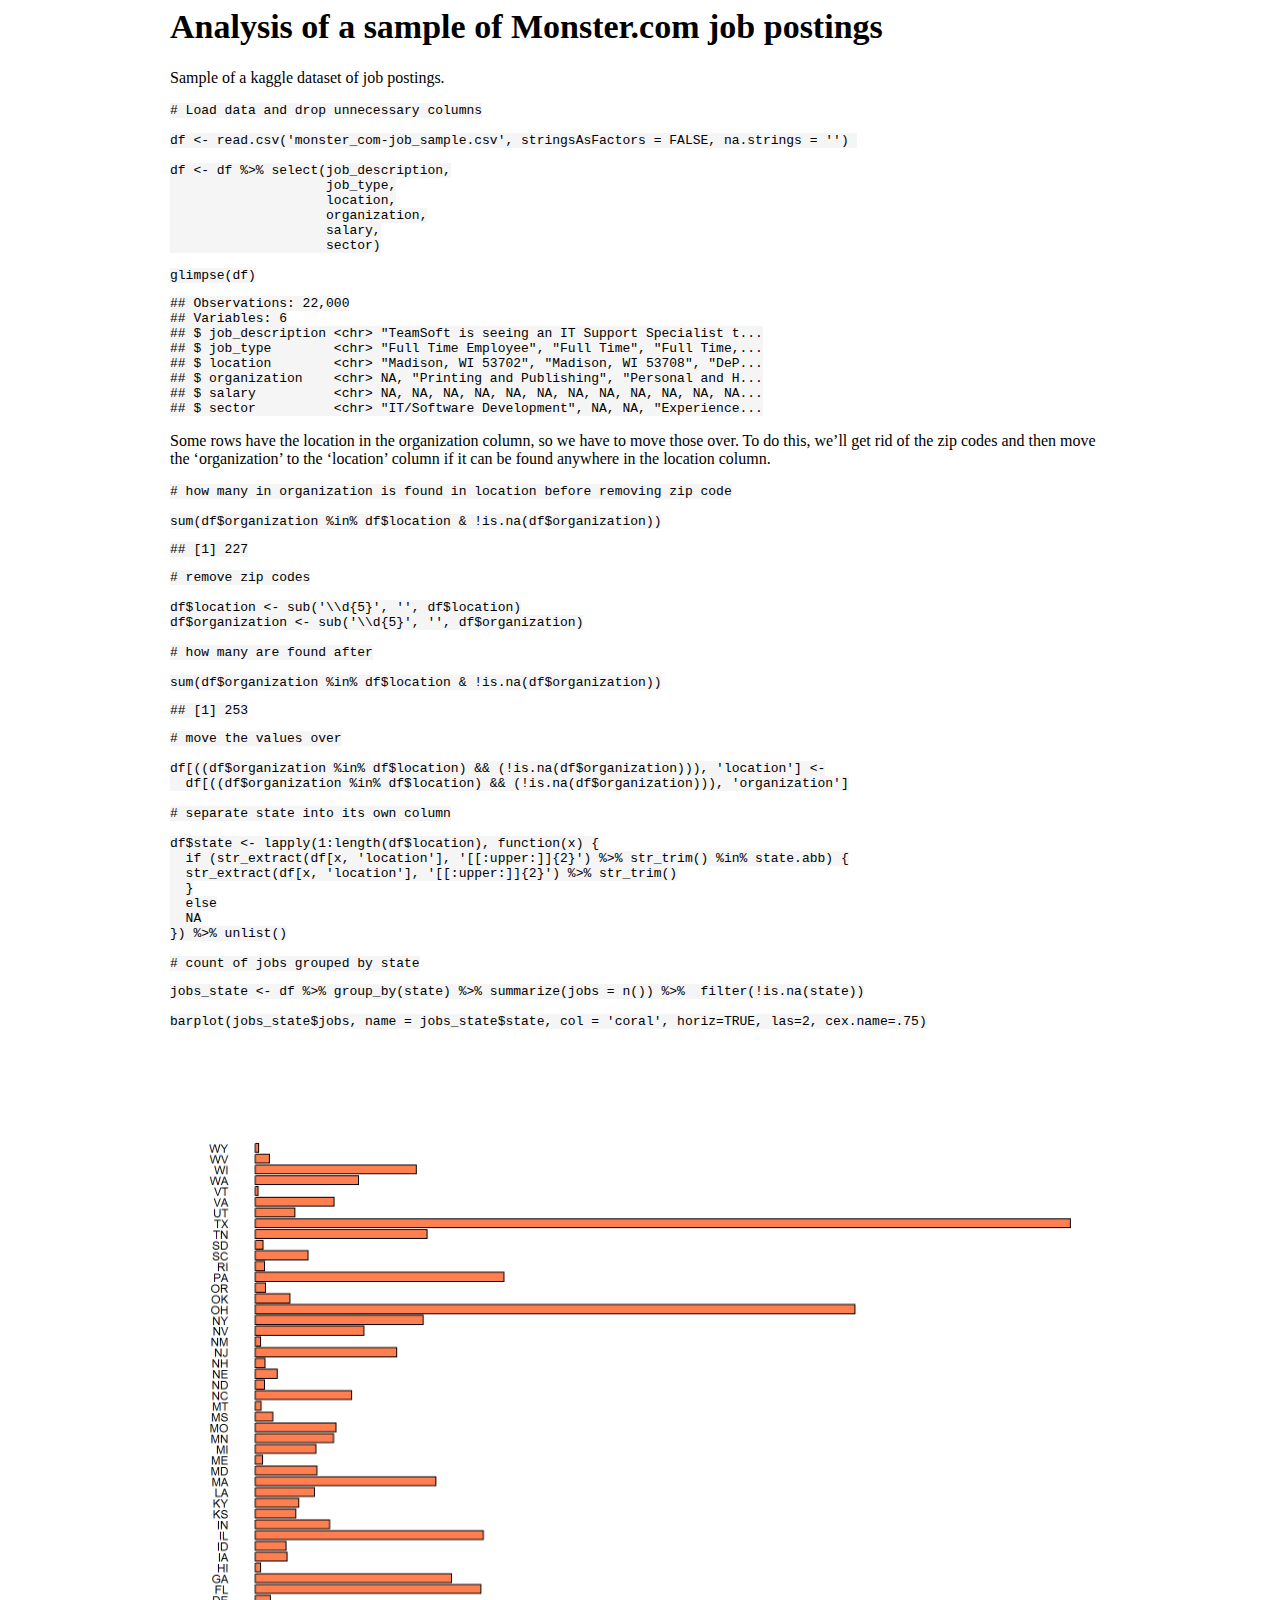
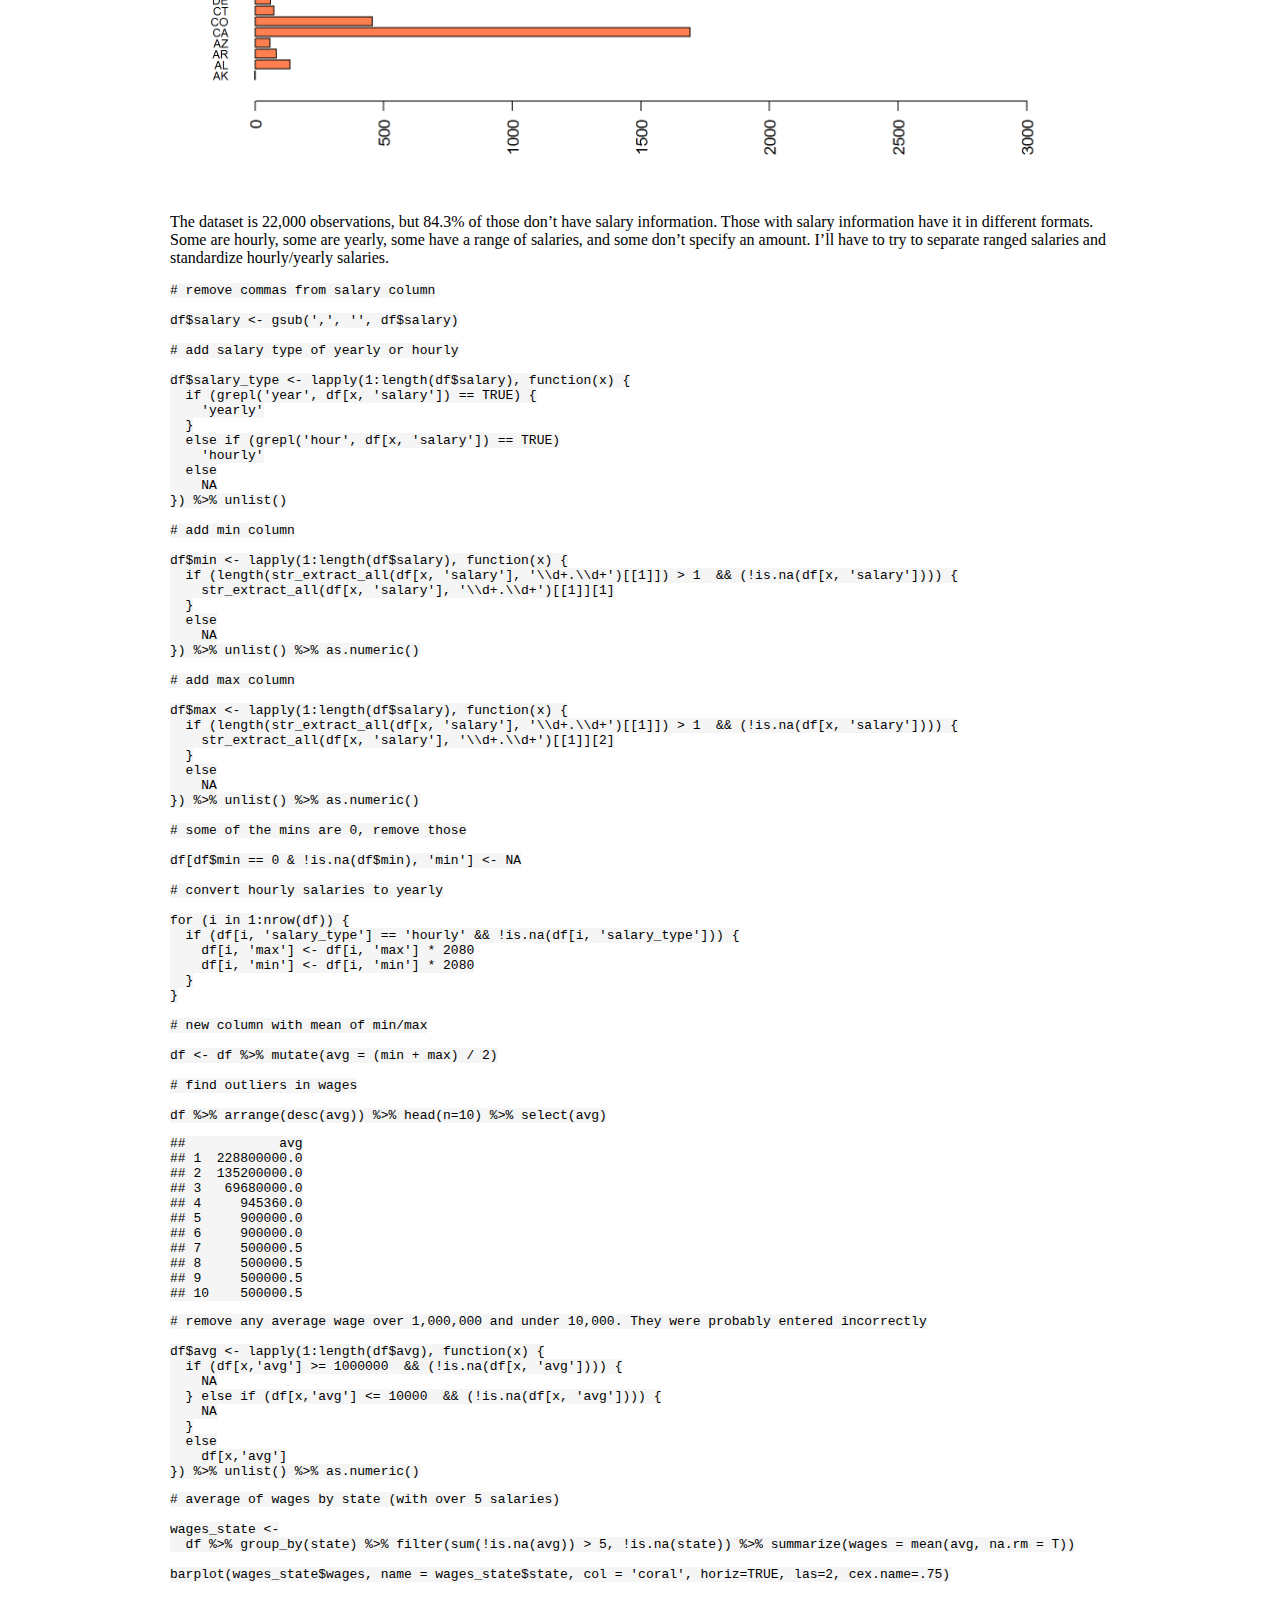
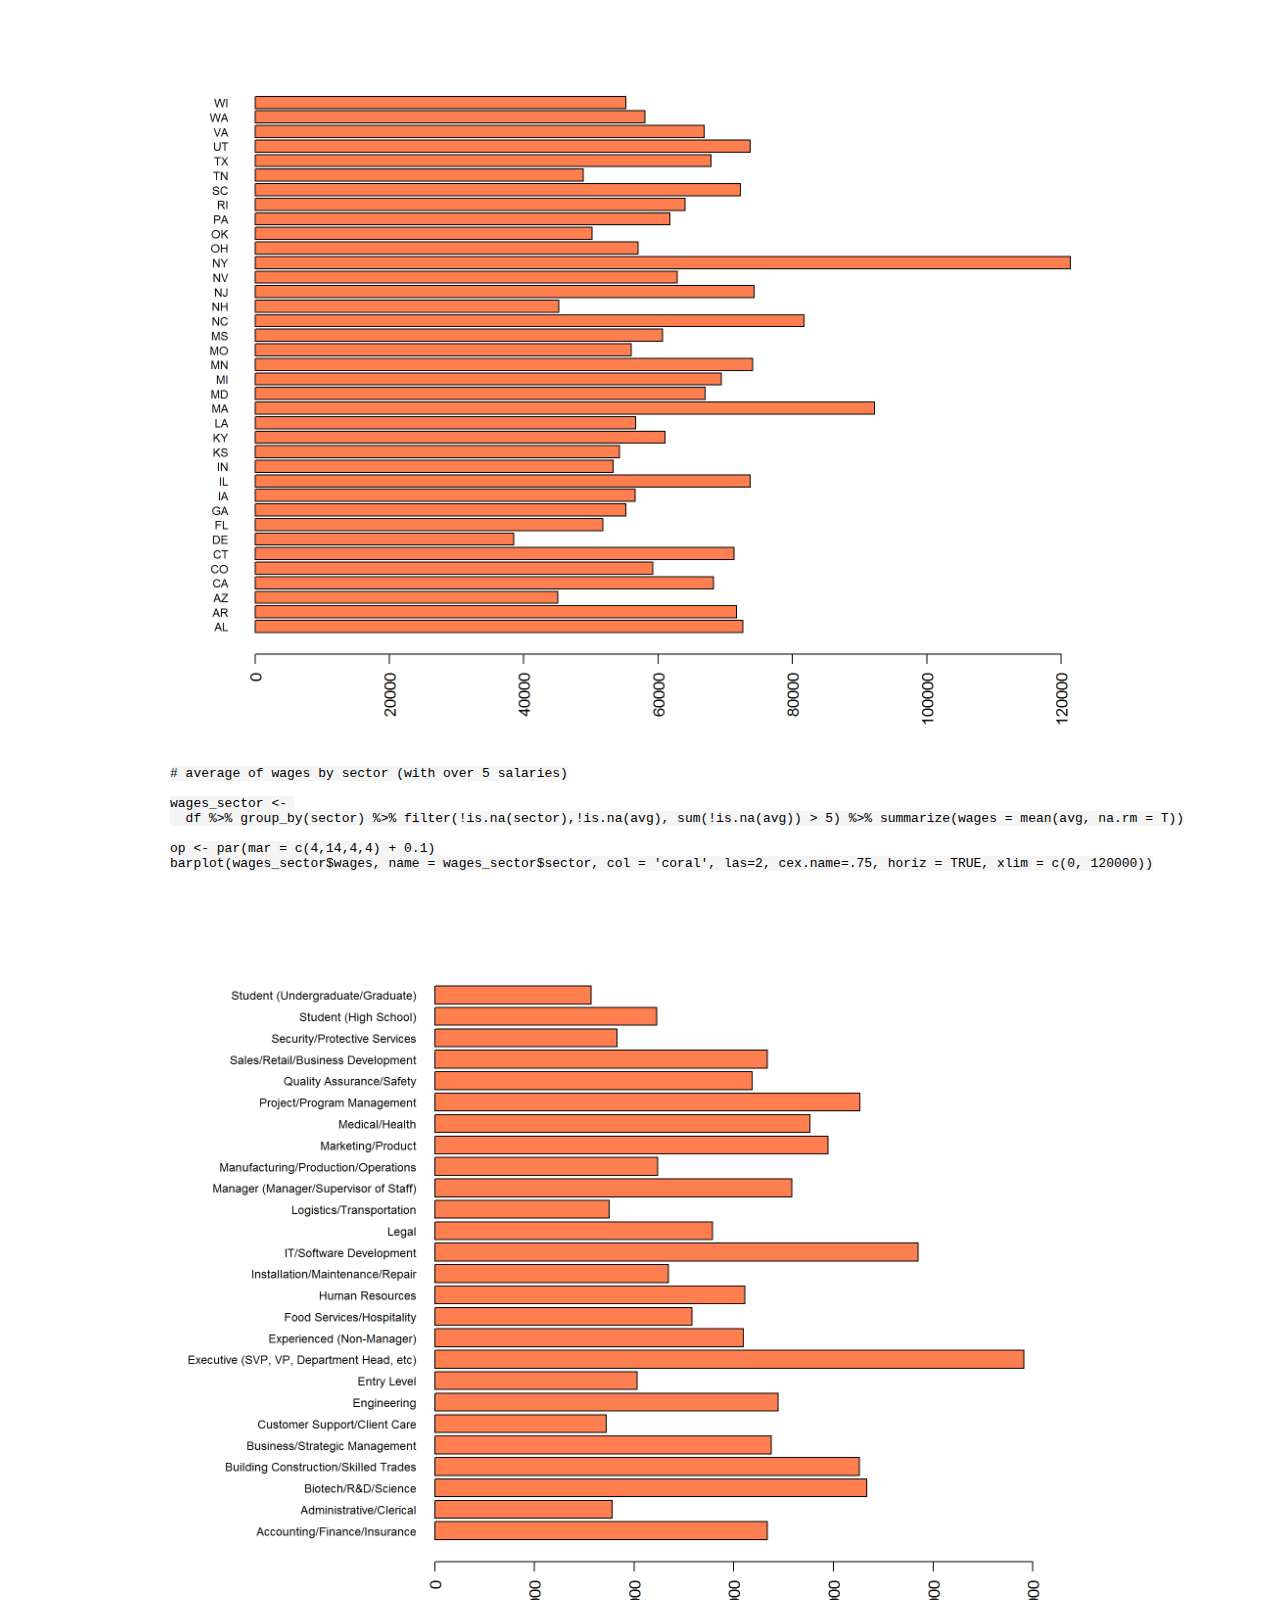
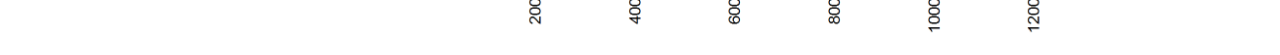
<file: david/templates/david/monster2.html>
<style type="text/css">code{white-space: pre;}</style>
<style type="text/css">
  pre:not([class]) {
    background-color: white;
  }
</style>
<script type="text/javascript">
if (window.hljs && document.readyState && document.readyState === "complete") {
   window.setTimeout(function() {
      hljs.initHighlighting();
   }, 0);
}
</script>



<style type="text/css">
h1 {
  font-size: 34px;
}
h1.title {
  font-size: 38px;
}
h2 {
  font-size: 30px;
}
h3 {
  font-size: 24px;
}
h4 {
  font-size: 18px;
}
h5 {
  font-size: 16px;
}
h6 {
  font-size: 12px;
}
.table th:not([align]) {
  text-align: left;
}
</style>


</head>

<body>

<style type="text/css">
.main-container {
  max-width: 940px;
  margin-left: auto;
  margin-right: auto;
}
code {
  color: inherit;
  background-color: rgba(0, 0, 0, 0.04);
}
img {
  max-width:100%;
  height: auto;
}
.tabbed-pane {
  padding-top: 12px;
}
button.code-folding-btn:focus {
  outline: none;
}
</style>



<div class="container-fluid main-container">

<!-- tabsets -->
<script>
$(document).ready(function () {
  window.buildTabsets("TOC");
});
</script>

<!-- code folding -->






<div class="fluid-row" id="header">




</div>


<div id="analysis-of-a-sample-of-monster.com-job-postings" class="section level1">
<h1>Analysis of a sample of Monster.com job postings</h1>
<p>Sample of a kaggle dataset of job postings.</p>
<pre class="r"><code># Load data and drop unnecessary columns

df &lt;- read.csv('monster_com-job_sample.csv', stringsAsFactors = FALSE, na.strings = '') 

df &lt;- df %&gt;% select(job_description,
                    job_type,
                    location,
                    organization,
                    salary,
                    sector)

glimpse(df)</code></pre>
<pre><code>## Observations: 22,000
## Variables: 6
## $ job_description &lt;chr&gt; &quot;TeamSoft is seeing an IT Support Specialist t...
## $ job_type        &lt;chr&gt; &quot;Full Time Employee&quot;, &quot;Full Time&quot;, &quot;Full Time,...
## $ location        &lt;chr&gt; &quot;Madison, WI 53702&quot;, &quot;Madison, WI 53708&quot;, &quot;DeP...
## $ organization    &lt;chr&gt; NA, &quot;Printing and Publishing&quot;, &quot;Personal and H...
## $ salary          &lt;chr&gt; NA, NA, NA, NA, NA, NA, NA, NA, NA, NA, NA, NA...
## $ sector          &lt;chr&gt; &quot;IT/Software Development&quot;, NA, NA, &quot;Experience...</code></pre>
<p>Some rows have the location in the organization column, so we have to move those over. To do this, we’ll get rid of the zip codes and then move the ‘organization’ to the ‘location’ column if it can be found anywhere in the location column.</p>
<pre class="r"><code># how many in organization is found in location before removing zip code

sum(df$organization %in% df$location &amp; !is.na(df$organization))</code></pre>
<pre><code>## [1] 227</code></pre>
<pre class="r"><code># remove zip codes

df$location &lt;- sub('\\d{5}', '', df$location)
df$organization &lt;- sub('\\d{5}', '', df$organization)

# how many are found after

sum(df$organization %in% df$location &amp; !is.na(df$organization))</code></pre>
<pre><code>## [1] 253</code></pre>
<pre class="r"><code># move the values over

df[((df$organization %in% df$location) &amp;&amp; (!is.na(df$organization))), 'location'] &lt;-
  df[((df$organization %in% df$location) &amp;&amp; (!is.na(df$organization))), 'organization']

# separate state into its own column

df$state &lt;- lapply(1:length(df$location), function(x) {
  if (str_extract(df[x, 'location'], '[[:upper:]]{2}') %&gt;% str_trim() %in% state.abb) {
  str_extract(df[x, 'location'], '[[:upper:]]{2}') %&gt;% str_trim()
  }
  else
  NA
}) %&gt;% unlist()

# count of jobs grouped by state</code></pre>
<pre class="r"><code>jobs_state &lt;- df %&gt;% group_by(state) %&gt;% summarize(jobs = n()) %&gt;%  filter(!is.na(state))

barplot(jobs_state$jobs, name = jobs_state$state, col = 'coral', horiz=TRUE, las=2, cex.name=.75)</code></pre>
<p><img src="[data-uri]" width="960" /></p>
<p>The dataset is 22,000 observations, but 84.3% of those don’t have salary information. Those with salary information have it in different formats. Some are hourly, some are yearly, some have a range of salaries, and some don’t specify an amount. I’ll have to try to separate ranged salaries and standardize hourly/yearly salaries.</p>
<pre class="r"><code># remove commas from salary column

df$salary &lt;- gsub(',', '', df$salary)

# add salary type of yearly or hourly

df$salary_type &lt;- lapply(1:length(df$salary), function(x) {
  if (grepl('year', df[x, 'salary']) == TRUE) {
    'yearly'
  }
  else if (grepl('hour', df[x, 'salary']) == TRUE)
    'hourly'
  else
    NA
}) %&gt;% unlist()

# add min column

df$min &lt;- lapply(1:length(df$salary), function(x) {
  if (length(str_extract_all(df[x, 'salary'], '\\d+.\\d+')[[1]]) &gt; 1  &amp;&amp; (!is.na(df[x, 'salary']))) {
    str_extract_all(df[x, 'salary'], '\\d+.\\d+')[[1]][1]
  }
  else
    NA
}) %&gt;% unlist() %&gt;% as.numeric()

# add max column

df$max &lt;- lapply(1:length(df$salary), function(x) {
  if (length(str_extract_all(df[x, 'salary'], '\\d+.\\d+')[[1]]) &gt; 1  &amp;&amp; (!is.na(df[x, 'salary']))) {
    str_extract_all(df[x, 'salary'], '\\d+.\\d+')[[1]][2]
  }
  else
    NA
}) %&gt;% unlist() %&gt;% as.numeric()

# some of the mins are 0, remove those

df[df$min == 0 &amp; !is.na(df$min), 'min'] &lt;- NA

# convert hourly salaries to yearly

for (i in 1:nrow(df)) {
  if (df[i, 'salary_type'] == 'hourly' &amp;&amp; !is.na(df[i, 'salary_type'])) {
    df[i, 'max'] &lt;- df[i, 'max'] * 2080
    df[i, 'min'] &lt;- df[i, 'min'] * 2080
  }
}

# new column with mean of min/max

df &lt;- df %&gt;% mutate(avg = (min + max) / 2)

# find outliers in wages

df %&gt;% arrange(desc(avg)) %&gt;% head(n=10) %&gt;% select(avg)</code></pre>
<pre><code>##            avg
## 1  228800000.0
## 2  135200000.0
## 3   69680000.0
## 4     945360.0
## 5     900000.0
## 6     900000.0
## 7     500000.5
## 8     500000.5
## 9     500000.5
## 10    500000.5</code></pre>
<pre class="r"><code># remove any average wage over 1,000,000 and under 10,000. They were probably entered incorrectly

df$avg &lt;- lapply(1:length(df$avg), function(x) {
  if (df[x,'avg'] &gt;= 1000000  &amp;&amp; (!is.na(df[x, 'avg']))) {
    NA
  } else if (df[x,'avg'] &lt;= 10000  &amp;&amp; (!is.na(df[x, 'avg']))) {
    NA
  }
  else
    df[x,'avg']
}) %&gt;% unlist() %&gt;% as.numeric()</code></pre>
<pre class="r"><code># average of wages by state (with over 5 salaries)

wages_state &lt;-
  df %&gt;% group_by(state) %&gt;% filter(sum(!is.na(avg)) &gt; 5, !is.na(state)) %&gt;% summarize(wages = mean(avg, na.rm = T))

barplot(wages_state$wages, name = wages_state$state, col = 'coral', horiz=TRUE, las=2, cex.name=.75)</code></pre>
<p><img src="[data-uri]" width="960" /></p>
<pre class="r"><code># average of wages by sector (with over 5 salaries)

wages_sector &lt;- 
  df %&gt;% group_by(sector) %&gt;% filter(!is.na(sector),!is.na(avg), sum(!is.na(avg)) &gt; 5) %&gt;% summarize(wages = mean(avg, na.rm = T))

op &lt;- par(mar = c(4,14,4,4) + 0.1)
barplot(wages_sector$wages, name = wages_sector$sector, col = 'coral', las=2, cex.name=.75, horiz = TRUE, xlim = c(0, 120000))</code></pre>
<p><img src="[data-uri]" width="960" /></p>
</div>




</div>

<script>

// add bootstrap table styles to pandoc tables
function bootstrapStylePandocTables() {
  $('tr.header').parent('thead').parent('table').addClass('table table-condensed');
}
$(document).ready(function () {
  bootstrapStylePandocTables();
});


</script>

<!-- dynamically load mathjax for compatibility with self-contained -->
<script>
  (function () {
    var script = document.createElement("script");
    script.type = "text/javascript";
    script.src  = "https://cdn.mathjax.org/mathjax/latest/MathJax.js?config=TeX-AMS-MML_HTMLorMML";
    document.getElementsByTagName("head")[0].appendChild(script);
  })();
</script>

</body>
</html>
</file>
